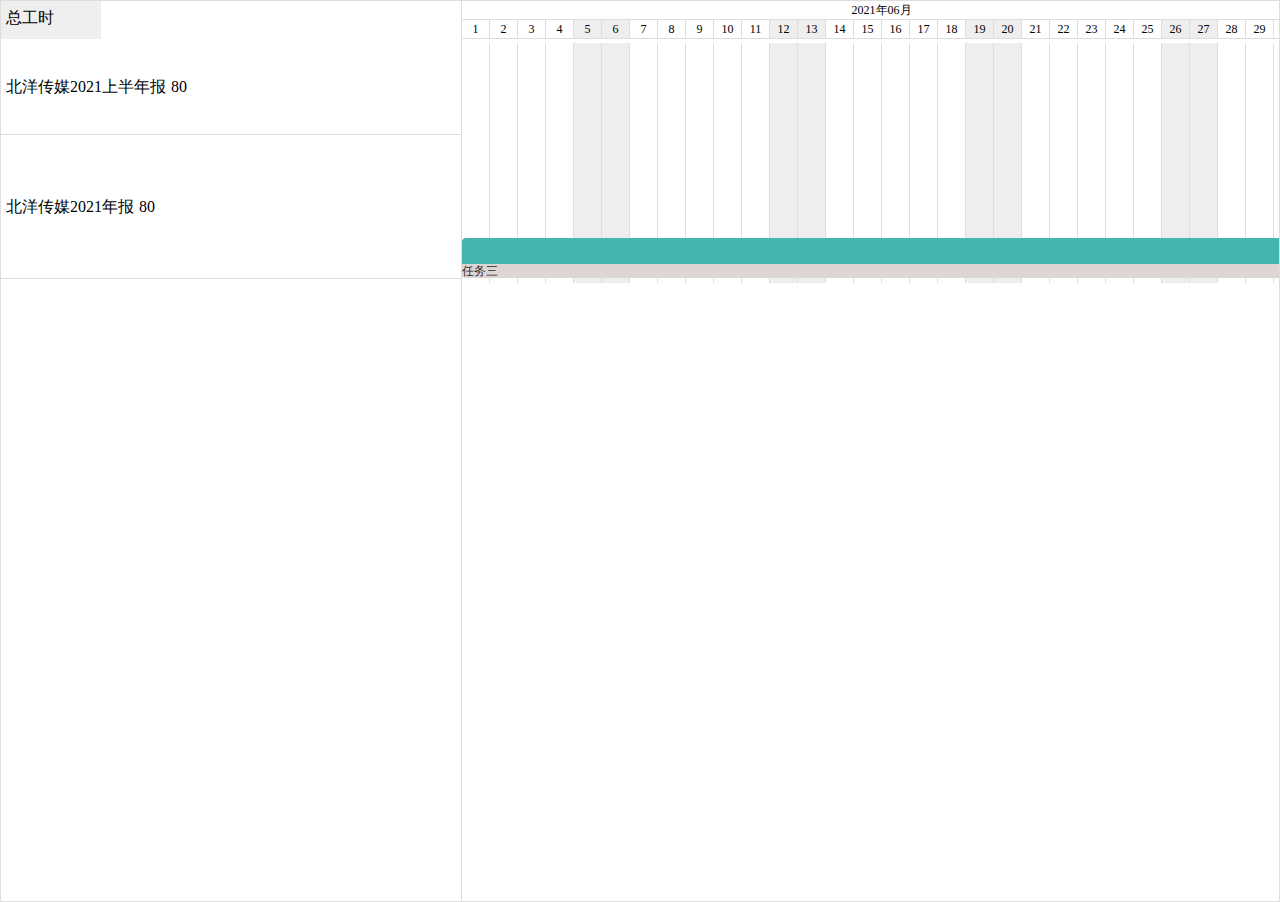
<file: index.html>
<!DOCTYPE html>
<html lang="en">

<head>
    <meta charset="UTF-8">
    <meta http-equiv="X-UA-Compatible" content="IE=edge">
    <meta name="viewport" content="width=device-width, initial-scale=1.0">
    <title>Document</title>
   <link href="./powergantt/powergantt.css" rel="stylesheet">
    <script src="https://cdn.bootcdn.net/ajax/libs/jquery/3.5.1/jquery.js"></script>
    <script src="./monent.js"></script>
    <script src="./powergantt/powergantt.js"></script>
    <style>
        html,body{
            height: 100%;
            width: 100%;
            margin: 0;
            padding: 0;
        }
        .gantt{
            height: 100%;
        }
    </style>

</head>

<body>
    <div id="gantt1" class="gantt">
    </div>
</body>

</html>
<script>
    var powerGantt = new powerGantt(document.getElementById("gantt1"));
    let columns = [{
            field: "projectName",
            text: "项目名",
            width: 180
        },
        {
            field: "duration",
            text: "总工时"
        }
    ]
    powerGantt.setColumn(columns);
    $.ajax({
        url: "./powergantt/projects.json",
        success: function (res) {
            powerGantt.setData(res);
        }
    })
</script>
</file>
<file: powergantt/powergantt.css>
.power-gantt {
    position: relative;
    border: 1px solid #ddd;
}

.power-ganttgrid {
    height: 100%;
    position: absolute;
    overflow:  hidden;
    width: 460px;
}

.power-ganttview {
    position: absolute;
    left: 460px;
    height: 100%;
    border-left: 1px solid #ddd;
    overflow: hidden;
    right: 0;
    font-size: 12px;
}
.power-ganttgrid-header{
    overflow: hidden;
    position: relative;
    width: 100%;
    height: 38px;
}
.power-ganttview-header{
    overflow: hidden;
    position: relative;
  
    display: inline-block;
    width: 100%;
    height: 38px;
}
.power-ganttview-toptimescale{
    position: absolute;
}
.power-ganttview-bottomtimescale{
    position: absolute;
    top: 19px;
}
.power-ganttgrid-header,
.power-ganttgrid-row,
.power-ganttview-toptimescale,
.power-ganttview-bottomtimescale {
    white-space: nowrap;
}

.power-ganttgrid-cell,
.power-ganttview-headercell {
    display: inline-block;
    box-sizing: border-box;

}

.power-ganttgrid-row {
    border-bottom: 1px solid #ddd;
    box-sizing: border-box;
 
}

.power-ganttgrid-cell {
    box-sizing: border-box;
    padding-left: 5px;
}
.power-ganttgrid-row-cell{
    height: inherit;
    line-height: inherit;
    vertical-align: top;
    border-bottom: 1px solid #ddd;
}
a.apply-name {
    cursor: pointer;
    text-decoration: underline;
}

.power-ganttgrid-header-cell {
    height: 38px;
    line-height: 34px;
    background: #efefef;
    position: absolute;
}

.power-ganttview-headercell {
    text-align: center;
    border-right: 1px solid #ddd;
    border-bottom: 1px solid #ddd;
    height: 19px;
    line-height: 19px;
}

.power-ganttview-offday {
    background: #eee;
}

.power-ganttgrid-body,
.power-ganttview-body {
    position: relative;
    height: calc(100% - 38px);
    overflow: auto;
}
/* .power-ganttgrid-body{
    overflow: auto hidden;
} */
.power-ganttview-row {
    position: absolute;

    box-sizing: border-box;
    z-index: 5;
}

.power-ganttview-column {
    height: 100%;
    position: absolute;
    top: 0;
    box-sizing: border-box;
    border-right: 1px solid #ddd;
}

.power-ganttview-taskview {
    position: absolute;
    top: 0;
    left: 0;
    z-index: 6;
}

.power-ganttview-task {
    margin-top: 3px;
    background-color: #44B6AE;
    color: #fff;
    border-color: #4aabae;
    border-radius: 4px;
    -moz-border-radius: 4px;
    -webkit-border-radius: 4px;
    user-select: none;
    overflow: hidden;
    cursor: move;
}

.ganttview-block-text {
    line-height: 1.2;
    white-space: nowrap;
    overflow: hidden;
    text-overflow: ellipsis;
    background: #ded5d5;
    color: rgba(0, 0, 0, .85);
    position: relative;
    cursor: move;
}

.power-ganttview-task.resources-view {
    background-color: #f0f0f0;
    border: 1px solid #ccc;
    color: #333;
}

.power-ganttview-column.weeked {
    background: #eee;
}

.resources-view .ganttview-block-project {
    display: inherit;
}

.ganttview-block-user {
    min-height: 26px;
    height: 100%;
    white-space: nowrap;
    overflow: hidden;
    text-overflow: ellipsis;


}

.ganttview-block-project {
    height: 100%;
    white-space: nowrap;
    overflow: hidden;
    text-overflow: ellipsis;
    display: flex;
    align-items: center;
    padding: 4px;
}

.ganttview-block-user:hover {
    text-overflow: initial;
}

.ganttview-user {
    margin-left: 4px;
    cursor: pointer;
    padding: 2px 4px;
    border-radius: 2px;
    vertical-align: middle;
    line-height: 26px;
    position: relative;
}

.ganttview-user .fa-user {
    margin-right: 4px;
}

.ganttview-user:hover {
    color: #333;
    text-decoration: none;
    background: #d0d0d0;
}

.ganttview-user .user-remove {
    color: #FFF;
    /* margin-left: 1px; */
    padding: 0px 4px;
    /* visibility: hidden; */
    text-decoration: none;
    display: none;
    position: absolute;
    z-index: 100;
    /* width: 22px; */
    background: rgba(0, 0, 0, .86);
    left: -1px;
    top: 0px;
    bottom: 0;
    line-height: 15px;
    font-size: 13px;
    margin: 2px;

}

.ganttview-user:hover .user-remove {
    display: inline-block;
}

.user-remove:hover {
    background-color: rgba(0, 0, 0, .85);
}

.ui-resizable-handle {
    background: transparent;
    width: 4px;
    top: 0;
    height: 100%;
    cursor: w-resize;
    position: absolute;
}

.ui-resizable-handle:hover {
    background: rgb(15, 97, 91, .32);
}

.ui-resizable-w {
    left: 0;
}

.ui-resizable-e {
    right: 0;
}
.gutter{
    left: 480px;
    height: 38px;
    line-height: 34px;
    background: #efefef;
    position: absolute;
}
</file>
